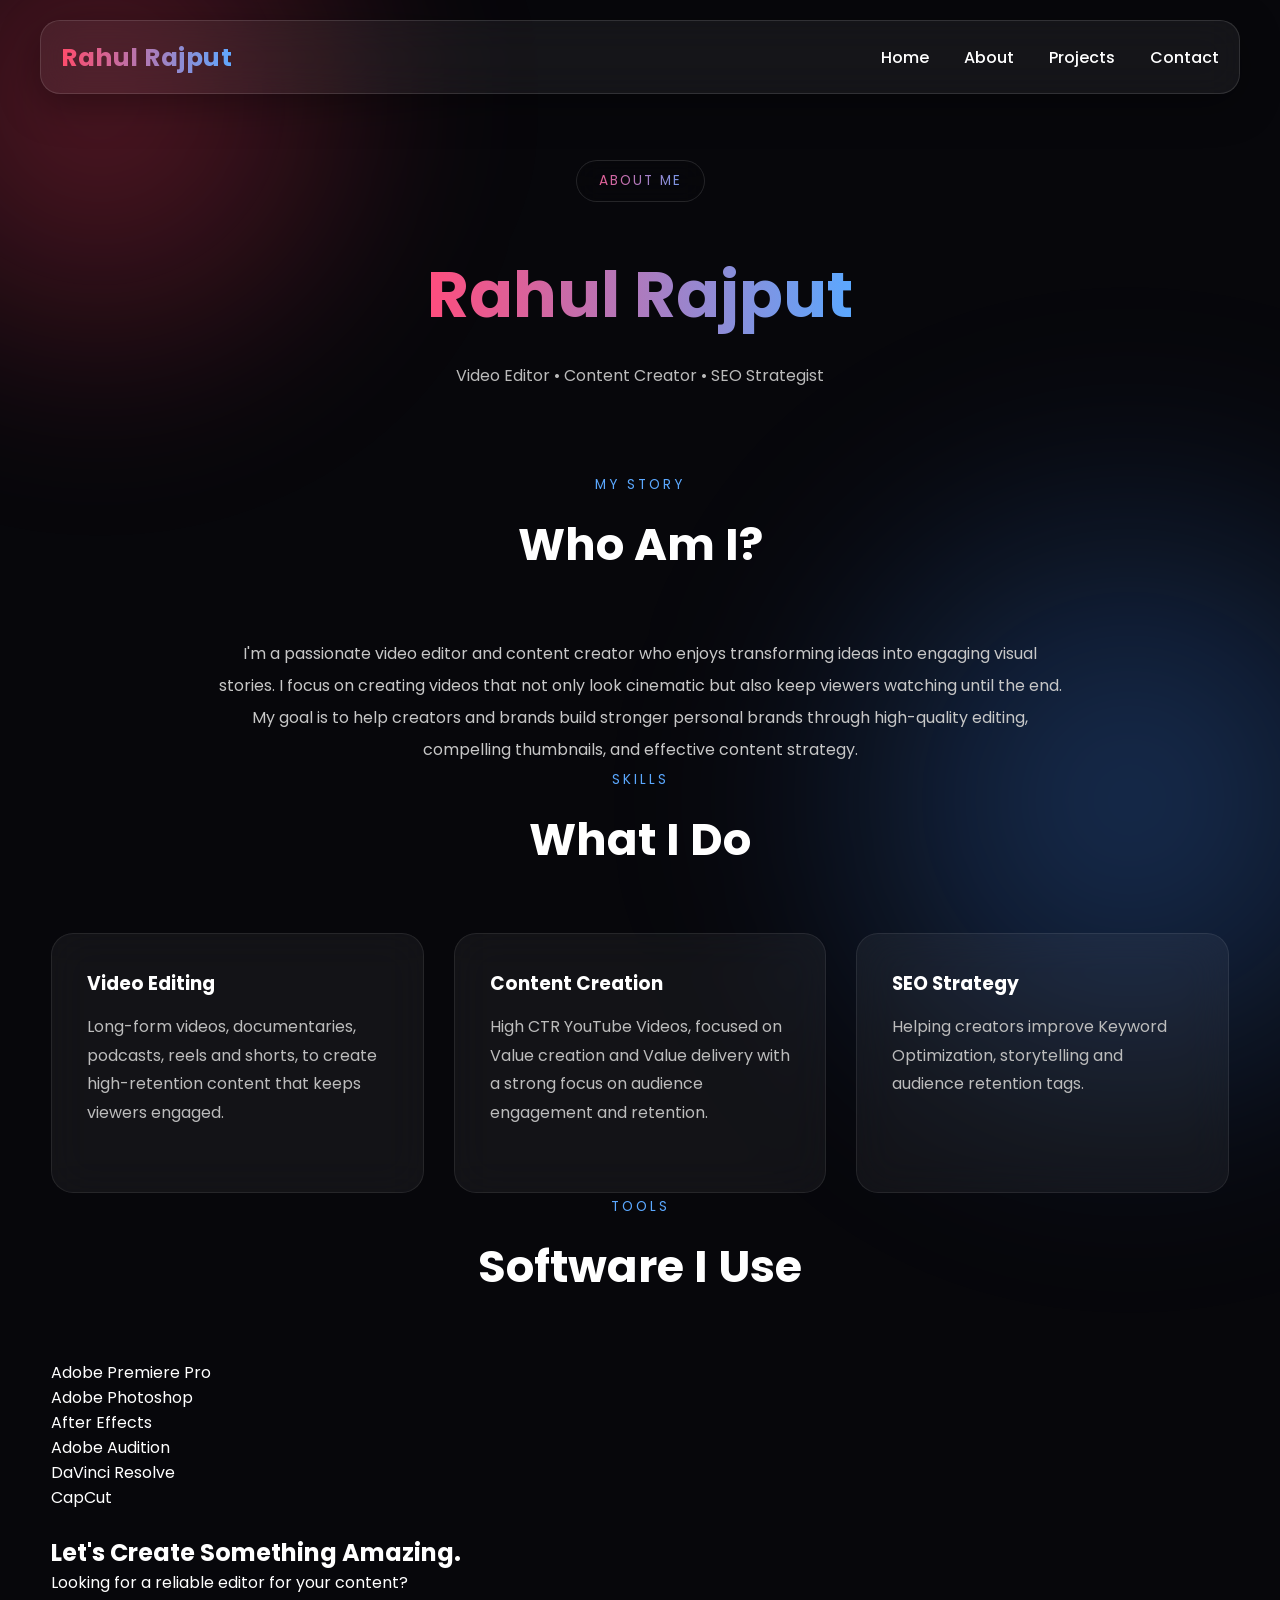
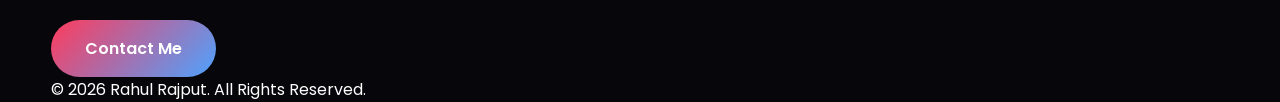
<file: about.html>
<!DOCTYPE html>
<html lang="en">

<head>

    <meta charset="UTF-8">
    <meta name="viewport" content="width=device-width, initial-scale=1.0">

    <title>About | Rahul Rajput</title>

    <link rel="stylesheet" href="css/style.css">

</head>

<body>

<!-- ================= NAVBAR ================= -->

<header class="header">

    <div class="container">

        <div class="logo" style="margin-left: 20px">

            Rahul Rajput

        </div>

        <nav style="margin-right: 20px">

            <ul class="nav-links">

                <li><a href="index.html">Home</a></li>

                <li><a href="about.html">About</a></li>

                <li><a href="projects.html">Projects</a></li>

                <li><a href="contact.html">Contact</a></li>

            </ul>

        </nav>

    </div>

</header>



<!-- ================= HERO ================= -->

<section class="page-hero">

    <div class="container">

        <span class="hero-tag">

           <a href="https://www.youtube.com/channel/UCFWuSzNbDjIJO497njU0BxA/" style="text-decoration: none;">ABOUT ME</a> 

        </span>

        <h1>

             <span>Rahul Rajput</span>

        </h1>

        <p>

            Video Editor • Content Creator • SEO Strategist

        </p>

    </div>

</section>



<!-- ================= MY STORY ================= -->

<section>

    <div class="container">

        <div class="section-title">

            <span>MY STORY</span>

            <h2>Who Am I?</h2>

        </div>

        <p style="max-width:850px;margin:auto;text-align:center;line-height:2;color:#c7c7c7;">

            I'm a passionate video editor and content creator who enjoys transforming
            ideas into engaging visual stories. I focus on creating videos that not only
            look cinematic but also keep viewers watching until the end.

            My goal is to help creators and brands build stronger personal brands through
            high-quality editing, compelling thumbnails, and effective content strategy.

        </p>

    </div>

</section>



<!-- ================= SKILLS ================= -->

<section>

    <div class="container">

        <div class="section-title">

            <span>SKILLS</span>

            <h2>What I Do</h2>

        </div>

        <div class="service-grid">

            <div class="service-card">

                <h3>Video Editing</h3>

                <p>

                    Long-form videos, documentaries,
                    podcasts, reels and shorts,
                    to create high-retention content that keeps viewers engaged.

                </p>

            </div>

            <div class="service-card">

                <h3>Content Creation</h3>

                <p>

                    High CTR YouTube Videos,
                    focused on Value creation and Value delivery 
                    with a strong focus on audience engagement and retention.

                </p>

            </div>

            <div class="service-card">

                <h3>SEO Strategy</h3>

                <p>

                    Helping creators improve Keyword Optimization,
                    storytelling and audience retention tags.

                </p>

            </div>

        </div>

    </div>

</section>



<!-- ================= SOFTWARE ================= -->

<section>

    <div class="container">

        <div class="section-title">

            <span>TOOLS</span>

            <h2>Software I Use</h2>

        </div>

        <div class="tools-grid">

            <div class="tool-card">Adobe Premiere Pro</div>

            <div class="tool-card">Adobe Photoshop</div>

            <div class="tool-card">After Effects</div>

            <div class="tool-card">Adobe Audition</div>

            <div class="tool-card">DaVinci Resolve</div>

            <div class="tool-card">CapCut</div>

        </div>

    </div>

</section>
<br>



<!-- ================= CTA ================= -->

<section class="cta">

    <div class="container">

        <h2>

            Let's Create Something Amazing.

        </h2>
        
        <p>

            Looking for a reliable editor for your content?

        </p>
        <br>
        <a href="contact.html" class="btn primary">

            Contact Me

        </a>

    </div>

</section>



<!-- ================= FOOTER ================= -->

<footer>

    <div class="container">

        <p>

            © 2026 Rahul Rajput.

            All Rights Reserved.

        </p>

    </div>

</footer>

</body>

</html>
</file>
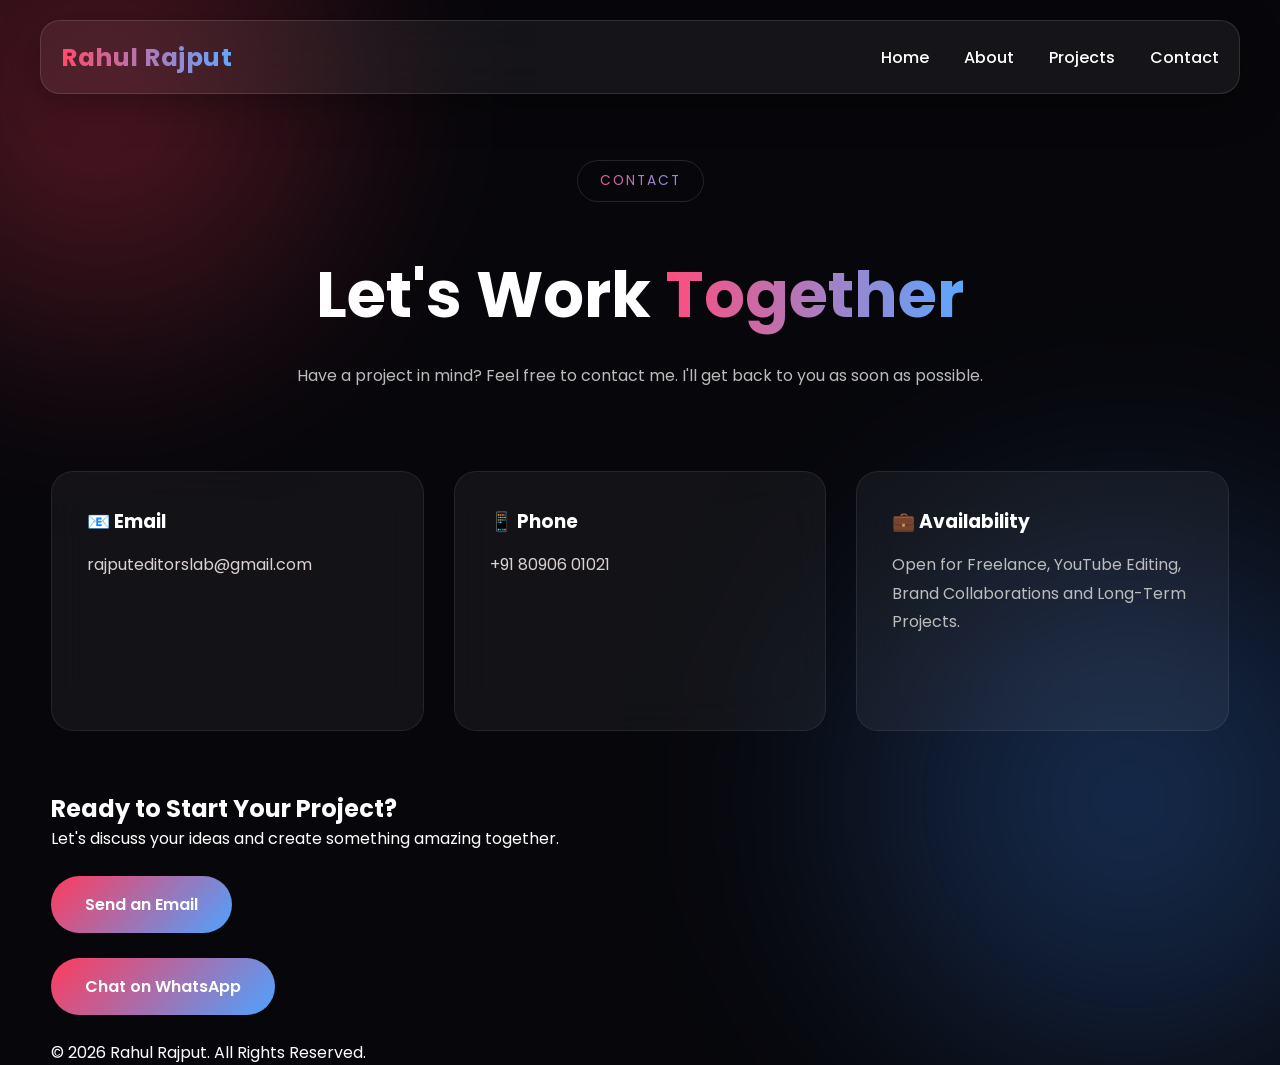
<file: contact.html>
<!DOCTYPE html>
<html lang="en">

<head>

    <meta charset="UTF-8">
    <meta name="viewport" content="width=device-width, initial-scale=1.0">

    <title>Contact | Rahul Rajput</title>

    <link rel="stylesheet" href="css/style.css">

</head>

<body>

<header class="header">

    <div class="container">

        <div class="logo" style="margin-left: 20px;">

            Rahul Rajput

        </div>

        <nav>

            <ul class="nav-links">

                <li><a href="index.html">Home</a></li>

                <li><a href="about.html">About</a></li>

                <li><a href="projects.html">Projects</a></li>

                <li style="margin-right: 20px;"><a href="contact.html">Contact</a></li>

            </ul>

        </nav>

    </div>

</header>

<section class="page-hero">

    <div class="container">

        <span class="hero-tag">

            <a href="https://www.instagram.com/bountifulshubham?igsh=MXA3a3ZmNzYyZWJvbg%3D%3D" style="text-decoration:none"> CONTACT</a>

        </span>

        <h1>

            Let's Work <span>Together</span>

        </h1>

        <p>

            Have a project in mind? Feel free to contact me. I'll get back to you as soon as possible.

        </p>

    </div>

</section>

<section class="contact-section">

    <div class="container">

        <div class="service-grid">

            <div class="service-card">

                <h3>📧 Email</h3>

                <p>

                    <a href="https://mail.google.com/mail/?view=cm&fs=1&to=rajputeditorslab@gmail.com" style="color: #dcd1d1; text-decoration: none;" target="_blank">

                        <span>rajputeditorslab@gmail.com</span>
                    </a>

                </p>

            </div>

            <div class="service-card">

                <h3>📱 Phone</h3>

                <p>

                    <a href="tel:+918090601021" style="color: #dcd1d1;text-decoration: none;">

                        <span>+91 80906 01021</span>

                    </a>

                </p>

            </div>

            <div class="service-card">

                <h3>💼 Availability</h3>

                <p>

                    Open for Freelance, YouTube Editing, Brand Collaborations and Long-Term Projects.

                </p>

            </div>

        </div>

        <div class="cta" style="margin-top:60px;">

            <h2>Ready to Start Your Project?</h2>

            <p>Let's discuss your ideas and create something amazing together.</p><br>

            <a href="https://mail.google.com/mail/?view=cm&fs=1&to=rajputeditorslab@gmail.com"
   target="_blank"
   class="btn primary">
   Send an Email
</a>
<br>
<br>


        </div>

        <a href="https://wa.me/918090601021"
   target="_blank"
   class="btn primary">
   Chat on WhatsApp
</a>

    </div>

</section>
<br>

<footer>

    <div class="container">

        <p>

            © 2026 Rahul Rajput. All Rights Reserved.

        </p>

    </div>

</footer>

</body>

</html>
</file>
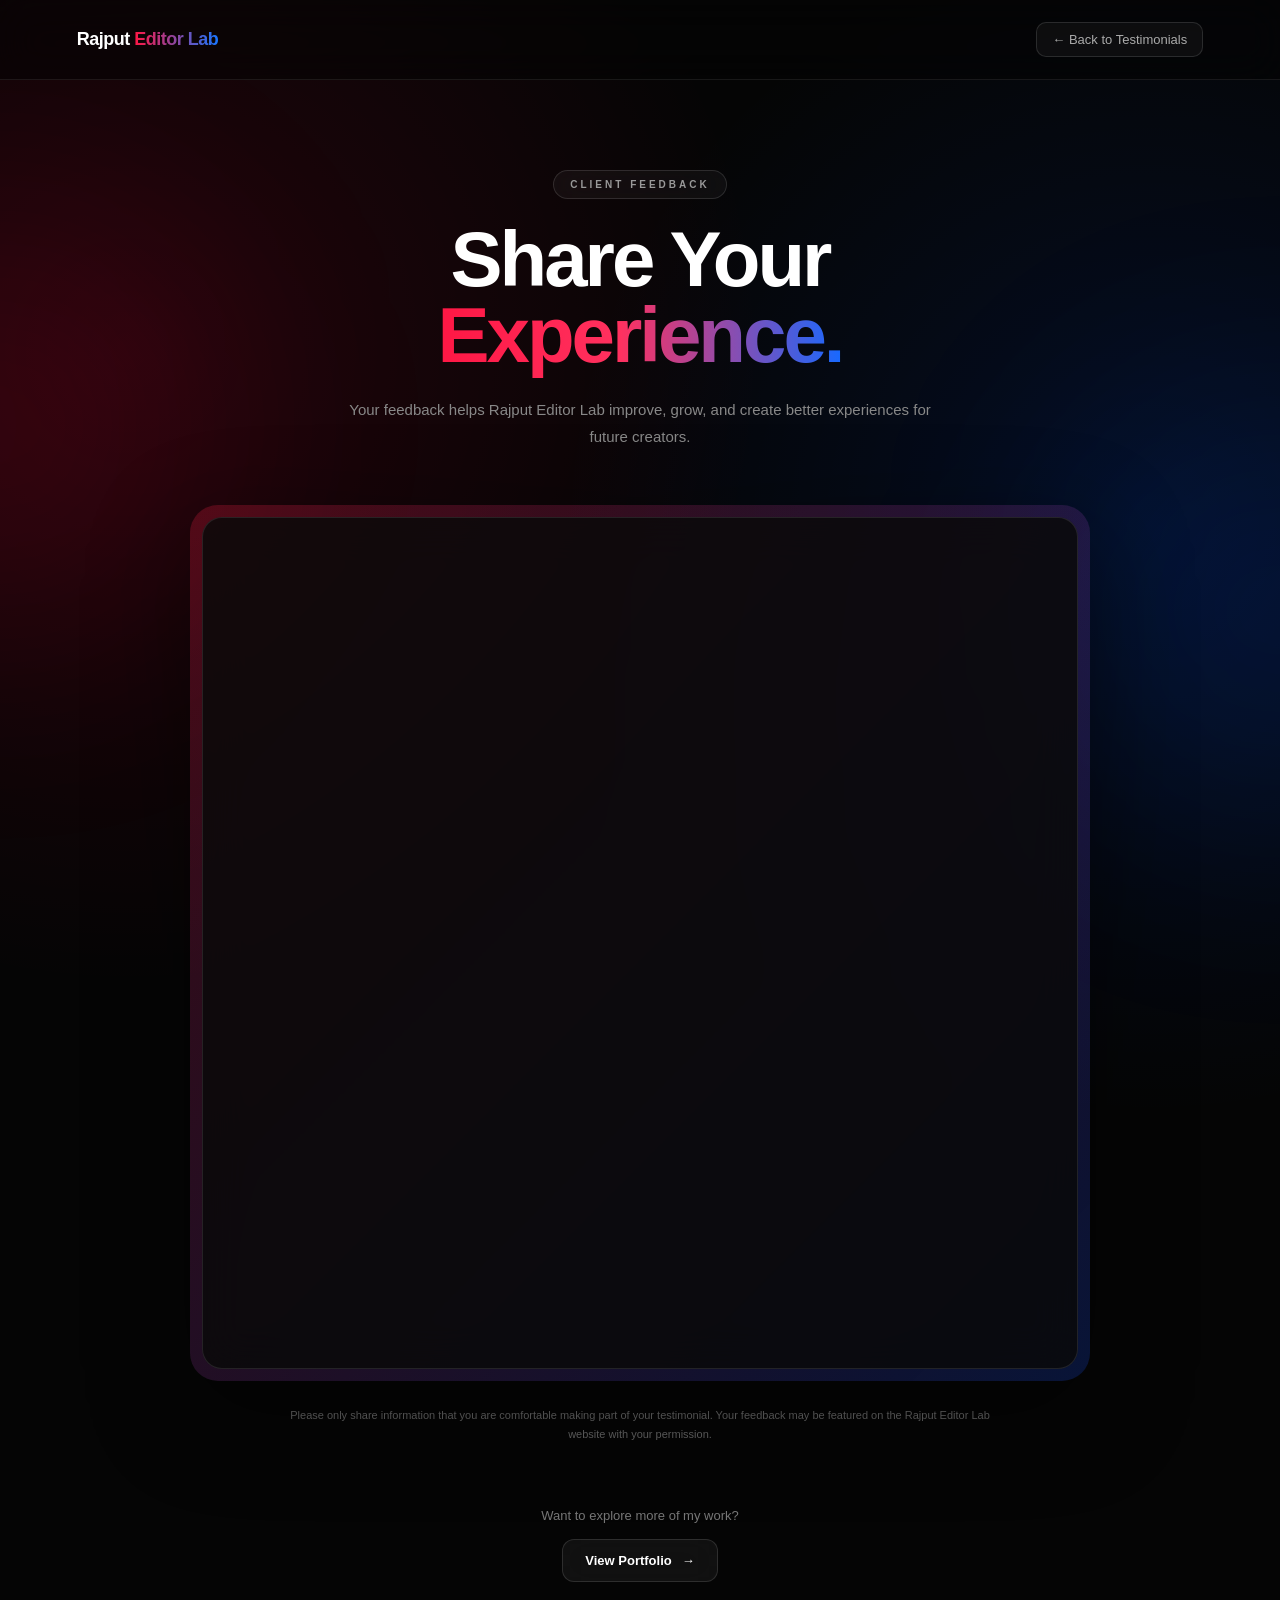
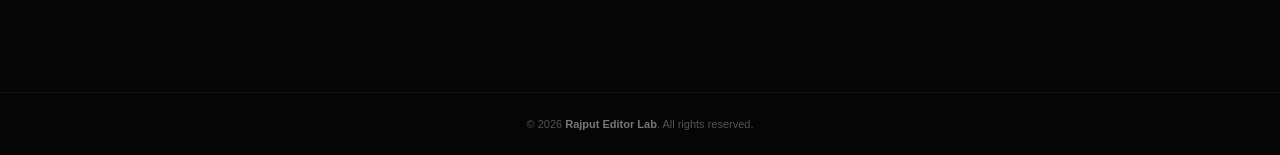
<file: testimonial.html>
<!DOCTYPE html>
<html lang="en">

<head>
    <meta charset="UTF-8">

    <meta
        name="viewport"
        content="width=device-width, initial-scale=1.0"
    >

    <meta
        name="description"
        content="Share your experience with Rajput Editor Lab."
    >

    <title>Share Your Experience | Rajput Editor Lab</title>

    <style>

        /* =========================================
           RESET
        ========================================= */

        * {
            margin: 0;
            padding: 0;
            box-sizing: border-box;
        }

        html {
            scroll-behavior: smooth;
        }

        body {
            min-height: 100vh;

            font-family:
                Inter,
                Arial,
                Helvetica,
                sans-serif;

            color: #fff;

            background:
                radial-gradient(
                    circle at 10% 20%,
                    rgba(255, 0, 60, 0.12),
                    transparent 35%
                ),
                radial-gradient(
                    circle at 90% 30%,
                    rgba(0, 80, 255, 0.13),
                    transparent 35%
                ),
                #050505;

            overflow-x: hidden;
        }


        /* =========================================
           BACKGROUND GLOWS
        ========================================= */

        body::before {
            content: "";

            position: fixed;

            width: 400px;
            height: 400px;

            left: -200px;
            top: 25%;

            background:
                rgba(255, 0, 55, 0.12);

            filter: blur(120px);

            border-radius: 50%;

            pointer-events: none;

            z-index: -1;
        }


        body::after {
            content: "";

            position: fixed;

            width: 400px;
            height: 400px;

            right: -200px;
            bottom: 10%;

            background:
                rgba(0, 80, 255, 0.12);

            filter: blur(120px);

            border-radius: 50%;

            pointer-events: none;

            z-index: -1;
        }


        /* =========================================
           NAVBAR
        ========================================= */

        .navbar {
            width: 100%;

            padding: 22px 6%;

            display: flex;

            align-items: center;

            justify-content: space-between;

            border-bottom:
                1px solid
                rgba(255,255,255,0.08);

            background:
                rgba(5,5,5,0.55);

            backdrop-filter: blur(20px);

            position: sticky;

            top: 0;

            z-index: 100;
        }


        .logo {
            color: #fff;

            text-decoration: none;

            font-size: 18px;

            font-weight: 800;

            letter-spacing: -0.5px;
        }


        .logo span {
            background:
                linear-gradient(
                    90deg,
                    #ff1744,
                    #1976ff
                );

            -webkit-background-clip: text;

            background-clip: text;

            color: transparent;
        }


        .back-link {
            color: #aaa;

            text-decoration: none;

            font-size: 13px;

            padding: 9px 15px;

            border:
                1px solid
                rgba(255,255,255,0.12);

            border-radius: 10px;

            background:
                rgba(255,255,255,0.04);

            transition: 0.3s ease;
        }


        .back-link:hover {
            color: #fff;

            border-color:
                rgba(255,30,70,0.4);

            background:
                rgba(255,30,70,0.08);

            transform: translateY(-2px);
        }


        /* =========================================
           MAIN
        ========================================= */

        .main {
            width: 100%;

            padding:
                90px 20px 110px;
        }


        /* =========================================
           HERO
        ========================================= */

        .hero {
            max-width: 760px;

            margin:
                0 auto 55px;

            text-align: center;
        }


        .tag {
            display: inline-block;

            padding: 8px 16px;

            border:
                1px solid
                rgba(255,255,255,0.12);

            border-radius: 30px;

            background:
                rgba(255,255,255,0.04);

            backdrop-filter: blur(15px);

            color: #999;

            font-size: 10px;

            letter-spacing: 3px;

            font-weight: 600;
        }


        .hero h1 {
            margin-top: 22px;

            font-size:
                clamp(42px, 7vw, 78px);

            line-height: 0.98;

            letter-spacing: -3px;

            font-weight: 850;
        }


        .hero h1 span {
            background:
                linear-gradient(
                    90deg,
                    #ff1744 0%,
                    #ff315f 45%,
                    #1769ff 100%
                );

            -webkit-background-clip: text;

            background-clip: text;

            color: transparent;
        }


        .hero p {
            max-width: 600px;

            margin:
                22px auto 0;

            color: #888;

            font-size: 15px;

            line-height: 1.8;
        }


        /* =========================================
           FORM CONTAINER
        ========================================= */

        .form-wrapper {
            position: relative;

            width: 100%;

            max-width: 900px;

            margin: auto;

            padding: 12px;

            border-radius: 28px;

            background:
                linear-gradient(
                    135deg,
                    rgba(255,30,70,0.22),
                    rgba(20,80,255,0.20)
                );

            box-shadow:
                0 30px 100px
                rgba(0,0,0,0.45);
        }


        .form-inner {
            width: 100%;

            border-radius: 20px;

            overflow: hidden;

            border:
                1px solid
                rgba(255,255,255,0.10);

            background:
                rgba(10,10,10,0.85);

            backdrop-filter: blur(20px);

            min-height: 700px;
        }


        /* =========================================
           GOOGLE FORM
        ========================================= */

        .google-form {
            display: block;

            width: 100%;

            min-height: 850px;

            border: none;

            background: transparent;
        }


        /* =========================================
           PRIVACY NOTE
        ========================================= */

        .privacy-note {
            max-width: 700px;

            margin:
                25px auto 0;

            text-align: center;

            color: #666;

            font-size: 11px;

            line-height: 1.7;
        }


        /* =========================================
           BOTTOM CTA
        ========================================= */

        .bottom-section {
            text-align: center;

            margin-top: 65px;
        }


        .bottom-section p {
            color: #777;

            font-size: 13px;

            margin-bottom: 16px;
        }


        .portfolio-btn {
            display: inline-flex;

            align-items: center;

            gap: 10px;

            padding:
                13px 22px;

            color: #fff;

            text-decoration: none;

            font-size: 13px;

            font-weight: 600;

            border:
                1px solid
                rgba(255,255,255,0.12);

            border-radius: 12px;

            background:
                rgba(255,255,255,0.05);

            backdrop-filter: blur(15px);

            transition: 0.3s ease;
        }


        .portfolio-btn:hover {
            transform: translateY(-3px);

            border-color:
                rgba(30,90,255,0.45);

            background:
                rgba(30,90,255,0.10);
        }


        /* =========================================
           FOOTER
        ========================================= */

        footer {
            padding:
                25px 20px;

            text-align: center;

            border-top:
                1px solid
                rgba(255,255,255,0.06);

            color: #555;

            font-size: 11px;
        }


        footer strong {
            color: #777;
        }


        /* =========================================
           RESPONSIVE
        ========================================= */

        @media (max-width: 650px) {

            .navbar {
                padding:
                    18px 20px;
            }


            .logo {
                font-size: 16px;
            }


            .back-link {
                font-size: 11px;

                padding:
                    8px 11px;
            }


            .main {
                padding:
                    65px 14px 80px;
            }


            .hero h1 {
                font-size: 43px;

                letter-spacing: -2px;
            }


            .hero p {
                font-size: 13px;
            }


            .form-wrapper {
                padding: 6px;

                border-radius: 20px;
            }


            .form-inner {
                border-radius: 16px;
            }


            .google-form {
                min-height: 900px;
            }

        }


        /* =========================================
           REDUCED MOTION
        ========================================= */

        @media (
            prefers-reduced-motion: reduce
        ) {

            html {
                scroll-behavior: auto;
            }

            * {
                transition: none !important;
            }

        }

    </style>

</head>


<body>


    <!-- =========================================
         NAVBAR
    ========================================== -->

    <nav class="navbar">

        <a
            href="index.html"
            class="logo"
        >
            Rajput <span>Editor Lab</span>
        </a>


        <a
            href="index.html#testimonials"
            class="back-link"
        >
            ← Back to Testimonials
        </a>

    </nav>



    <!-- =========================================
         MAIN
    ========================================== -->

    <main class="main">


        <!-- HERO -->

        <section class="hero">

            <span class="tag">
                CLIENT FEEDBACK
            </span>


            <h1>
                Share Your
                <span>Experience.</span>
            </h1>


            <p>
                Your feedback helps Rajput Editor Lab
                improve, grow, and create better
                experiences for future creators.
            </p>

        </section>



        <!-- =====================================
             GOOGLE FORM
        ====================================== -->

        <section class="form-wrapper">

            <div class="form-inner">

                <!--
                    IMPORTANT:

                    Replace the URL below with
                    YOUR Google Form EMBED URL.

                    Example:

                    https://docs.google.com/forms/d/e/FORM_ID/viewform?embedded=true
                -->

                <iframe
                    class="google-form"
                    src="https://forms.gle/UWq1u5FtD19iumfX7"
                    title="Rajput Editor Lab Testimonial Form"
                    loading="lazy"
                    allowfullscreen>
                </iframe>

            </div>

        </section>



        <!-- PRIVACY -->

        <p class="privacy-note">
            Please only share information that you are
            comfortable making part of your testimonial.
            Your feedback may be featured on the
            Rajput Editor Lab website with your permission.
        </p>



        <!-- BOTTOM CTA -->

        <section class="bottom-section">

            <p>
                Want to explore more of my work?
            </p>


            <a
                href="index.html#projects"
                class="portfolio-btn"
            >
                View Portfolio
                <span>→</span>
            </a>

        </section>


    </main>



    <!-- =========================================
         FOOTER
    ========================================== -->

    <footer>

        © 2026
        <strong>Rajput Editor Lab</strong>.
        All rights reserved.

    </footer>


</body>

</html>
</file>
<file: css/style.css>
/* ========= GOOGLE FONT ========= */
@import url('https://fonts.googleapis.com/css2?family=Poppins:wght@300;400;500;600;700;800&display=swap');

:root{
    --bg:#07070b;
    --surface:rgba(255,255,255,.08);
    --border:rgba(255,255,255,.12);

    --blue:#4da3ff;
    --red:#ff3b5c;

    --text:#ffffff;
    --muted:#b7b7b7;

    --radius:22px;
    --transition:.35s ease;
}

*{
    margin:0;
    padding:0;
    box-sizing:border-box;
}

html{
    scroll-behavior:smooth;
}

body{

    font-family:'Poppins',sans-serif;
    color:var(--text);
    background:var(--bg);
    overflow-x:hidden;
    position:relative;

}

/* ===== Animated Background ===== */

body::before{

    content:"";

    position:fixed;

    width:700px;
    height:700px;

    background:radial-gradient(circle,#ff3b5c55,transparent 70%);

    top:-250px;
    left:-250px;

    filter:blur(70px);

    animation:blobOne 12s infinite alternate;

    z-index:-2;

}

body::after{

    content:"";

    position:fixed;

    width:800px;
    height:800px;

    background:radial-gradient(circle,#3f8cff55,transparent 70%);

    bottom:-300px;
    right:-250px;

    filter:blur(90px);

    animation:blobTwo 14s infinite alternate;

    z-index:-2;

}

@keyframes blobOne{

    from{
        transform:translate(0,0);
    }

    to{
        transform:translate(120px,70px);
    }

}

@keyframes blobTwo{

    from{
        transform:translate(0,0);
    }

    to{
        transform:translate(-120px,-80px);
    }

}

.container{

    width:min(92%,1200px);

    margin:auto;

}

/* ===== Glass Navbar ===== */

.header{

    position:fixed;

    top:20px;

    left:50%;

    transform:translateX(-50%);

    width:min(94%,1200px);

    height:74px;

    display:flex;

    align-items:center;

    z-index:1000;

    background:rgba(255,255,255,.06);

    backdrop-filter:blur(18px);

    border:1px solid rgba(255,255,255,.12);

    border-radius:20px;

    box-shadow:0 10px 40px rgba(0,0,0,.35);

}

.header .container{

    display:flex;

    justify-content:space-between;

    align-items:center;

    width:100%;

}

.logo{

    font-size:1.55rem;

    font-weight:700;

    letter-spacing:.5px;

    background:linear-gradient(90deg,#ff4b6b,#5fa8ff);
    
    background-clip: text;
    -webkit-background-clip:text;

    -webkit-text-fill-color:transparent;

}

.nav-links{

    list-style:none;

    display:flex;

    gap:35px;

}

.nav-links a{

    text-decoration:whitesmoke;

    color:#fff;

    font-weight:500;

    transition:.3s;

    position:relative;

}

.nav-links a:hover{

    color:#7cb8ff;

}

.nav-links a::after{

    content:"";

    position:absolute;

    left:0;

    bottom:-6px;

    width:0;

    height:2px;

    background:linear-gradient(90deg,#ff3b5c,#4da3ff);

    transition:.3s;

}

.nav-links a:hover::after{

    width:100%;

}

/* ========================================= */
/* HERO SECTION */
/* ========================================= */

.hero{
    min-height:100vh;
    display:flex;
    align-items:center;
    padding-top:120px;
}

.hero-grid{
    display:grid;
    grid-template-columns:1.2fr 1fr;
    align-items:center;
    gap:70px;
}

.hero-tag{

    display:inline-block;

    padding:10px 22px;

    border-radius:50px;

    background:rgba(255,255,255,.08);

    border:1px solid rgba(255,255,255,.12);

    backdrop-filter:blur(12px);

    color:#7ebcff;

    font-size:.85rem;

    letter-spacing:2px;

    margin-bottom:25px;

}

.hero-content h1{

    font-size:4.2rem;

    line-height:1.1;

    margin-bottom:18px;

}

.hero-content h1 span{

    background:linear-gradient(90deg,#ff4669,#5ba8ff);
    
    background-clip: text;
    -webkit-background-clip:text;

    -webkit-text-fill-color:transparent;

}

.hero-content h2{

    color:#d7d7d7;

    font-size:1.5rem;

    font-weight:500;

    margin-bottom:20px;

}

.hero-content p{

    color:#b7b7b7;

    font-size:18px;

    line-height:1.9;

    max-width:650px;

}

.hero-buttons{

    display:flex;

    gap:20px;

    margin-top:40px;

}

.btn{

    display:inline-flex;

    align-items:center;

    justify-content:center;

    padding:16px 34px;

    border-radius:999px;

    text-decoration:none;

    font-weight:600;

    transition:.35s;

}

.primary{

    background:linear-gradient(135deg,#ff3b5c,#4da3ff);

    color:#fff;

}

.primary:hover{

    transform:translateY(-6px);

    box-shadow:0 15px 35px rgba(77,163,255,.35);

}

.secondary{

    background:rgba(255,255,255,.05);

    color:#fff;

    border:1px solid rgba(255,255,255,.12);

}

.secondary:hover{

    background:rgba(255,255,255,.12);

}

.hero-image{

    position:relative;

    display:flex;

    justify-content:center;

}

.image-glow{

    position:absolute;

    width:420px;

    height:420px;

    background:linear-gradient(#ff3b5c,#4da3ff);

    filter:blur(130px);

    opacity:.45;

    border-radius:50%;

}

.hero-image img{

    width:430px;

    position:relative;

    z-index:2;

    border-radius:30px;

    border:1px solid rgba(255,255,255,.12);

    box-shadow:0 30px 70px rgba(0,0,0,.45);

}

/* ========================================= */
/* STATS SECTION */
/* ========================================= */

.stats{

    padding:80px 0;

}

.stats-grid{

    display:grid;

    grid-template-columns:repeat(auto-fit,minmax(220px,1fr));

    gap:25px;

}

.stat-card{

    background:rgba(255,255,255,.05);

    backdrop-filter:blur(18px);

    border:1px solid rgba(255,255,255,.08);

    border-radius:22px;

    padding:35px;

    text-align:center;

    transition:.35s;

}

.stat-card:hover{

    transform:translateY(-8px);

    border-color:#4da3ff;

    box-shadow:0 20px 45px rgba(77,163,255,.18);

}

.stat-card h2{

    font-size:2.8rem;

    background:linear-gradient(90deg,#ff4d6d,#5ba8ff);
    background-clip: text;
    -webkit-background-clip:text;

    -webkit-text-fill-color:transparent;

}

.stat-card p{

    color:#bdbdbd;

    margin-top:10px;

}



/* ========================================= */
/* SECTION TITLE */
/* ========================================= */

.section-title{

    text-align:center;

    margin-bottom:60px;

}

.section-title span{

    color:#5ba8ff;

    letter-spacing:3px;

    font-size:.85rem;

}

.section-title h2{

    font-size:2.8rem;

    margin:15px 0;

}

.section-title p{

    color:#aaaaaa;

}



/* ========================================= */
/* SERVICES */
/* ========================================= */

.service-grid{

    display:grid;

    grid-template-columns:repeat(auto-fit,minmax(300px,1fr));

    gap:30px;

}

.service-card{

    background:rgba(255,255,255,.05);

    backdrop-filter:blur(20px);

    border:1px solid rgba(255,255,255,.08);

    border-radius:22px;

    padding:35px;

    transition:.35s;

    min-height:260px;

}

.service-card:hover{

    transform:translateY(-10px);

    border-color:#ff4d7d;

    box-shadow:0 20px 50px rgba(0,0,0,.35);

}

.service-card:hover{

    transform:translateY(-10px);

    box-shadow:0 20px 45px rgba(255,60,90,.15);

}

.service-icon{

    font-size:3rem;

    margin-bottom:20px;

}

.service-card h3{

    margin-bottom:15px;

}

.service-card p{

    color:#bcbcbc;

    line-height:1.8;

}



/* ========================================= */
/* PROJECTS */
/* ========================================= */

#featuredProjects{

    display:grid;

    grid-template-columns:repeat(auto-fit,minmax(340px,1fr));

    gap:35px;

}

.project-card{

    overflow:hidden;

    border-radius:24px;

    background:rgba(255,255,255,.05);

    border:1px solid rgba(255,255,255,.08);

    transition:.35s;

}

.project-card:hover{

    transform:translateY(-10px);

    box-shadow:0 25px 50px rgba(77,163,255,.18);

}

.project-card img{

    width:100%;

    height:230px;

    object-fit:cover;

}

.project-content{

    padding:28px;

}

.project-content h3{

    margin-bottom:12px;

}

.project-content p{

    color:#b7b7b7;

    line-height:1.7;

}

.project-content a{

    display:inline-block;

    margin-top:18px;

    color:#6cb4ff;

    text-decoration:none;

    font-weight:600;

}

/* ===========================
   PROJECT PAGE
=========================== */

.page-hero{

    padding:160px 0 80px;

    text-align:center;

}

.page-hero h1{

    font-size:4rem;

    margin:20px 0;

}

.page-hero span{

    background:linear-gradient(90deg,#ff4d7d,#5ba8ff);
    background-clip: text;
    -webkit-background-clip:text;

    -webkit-text-fill-color:transparent;

}

.page-hero p{

    max-width:700px;

    margin:auto;

    color:#bbbbbb;

    line-height:1.8;

}

.projects-page{

    padding:80px 0;

}

.projects-grid{

    display:grid;

    grid-template-columns:repeat(auto-fit,minmax(340px,1fr));

    gap:35px;

}

.project-preview{

    position:relative;

    overflow:hidden;

}

.project-preview img,

.project-preview video{

    width:100%;

    height:240px;

    object-fit:cover;

    transition:.4s;

}

.project-preview video{

    position:absolute;

    inset:0;

    opacity:0;

}

/*==========================
        FOOTER
===========================*/

.footer{

    margin-top:120px;

    padding:70px 0 30px;

    background:rgba(255,255,255,.03);

    backdrop-filter:blur(18px);

    border-top:1px solid rgba(255,255,255,.08);

}

.footer-top{

    display:grid;

    grid-template-columns:2fr 1fr 1fr;

    gap:60px;

}

.footer h2{

    font-size:34px;

    color:#fff;

    margin-bottom:15px;

}

.footer h2 span{

    background:linear-gradient(90deg,#ff4d7d,#5ba8ff);

    background-clip: text;
    -webkit-background-clip:text;

    -webkit-text-fill-color:transparent;

}

.footer p{

    color:#bdbdbd;

    line-height:1.8;

}

.footer h3{

    color:#fff;

    margin-bottom:18px;

}

.footer-links,

.footer-contact{

    display:flex;

    flex-direction:column;

}

.footer-links a,

.footer-contact a{

    color:#cfcfcf;

    text-decoration:none;

    margin:8px 0;

    transition:.3s;

}

.footer-links a:hover,

.footer-contact a:hover{

    color:#ff4d7d;

    transform:translateX(6px);

}

.footer-bottom{

    margin-top:50px;

    padding-top:20px;

    border-top:1px solid rgba(255,255,255,.08);

    text-align:center;

}

.footer-bottom p{

    color:#9b9b9b;

}

/* Responsive */

@media(max-width:900px){

.footer-top{

grid-template-columns:1fr;

text-align:center;

}

.footer-links,

.footer-contact{

align-items:center;

}

}
</file>
